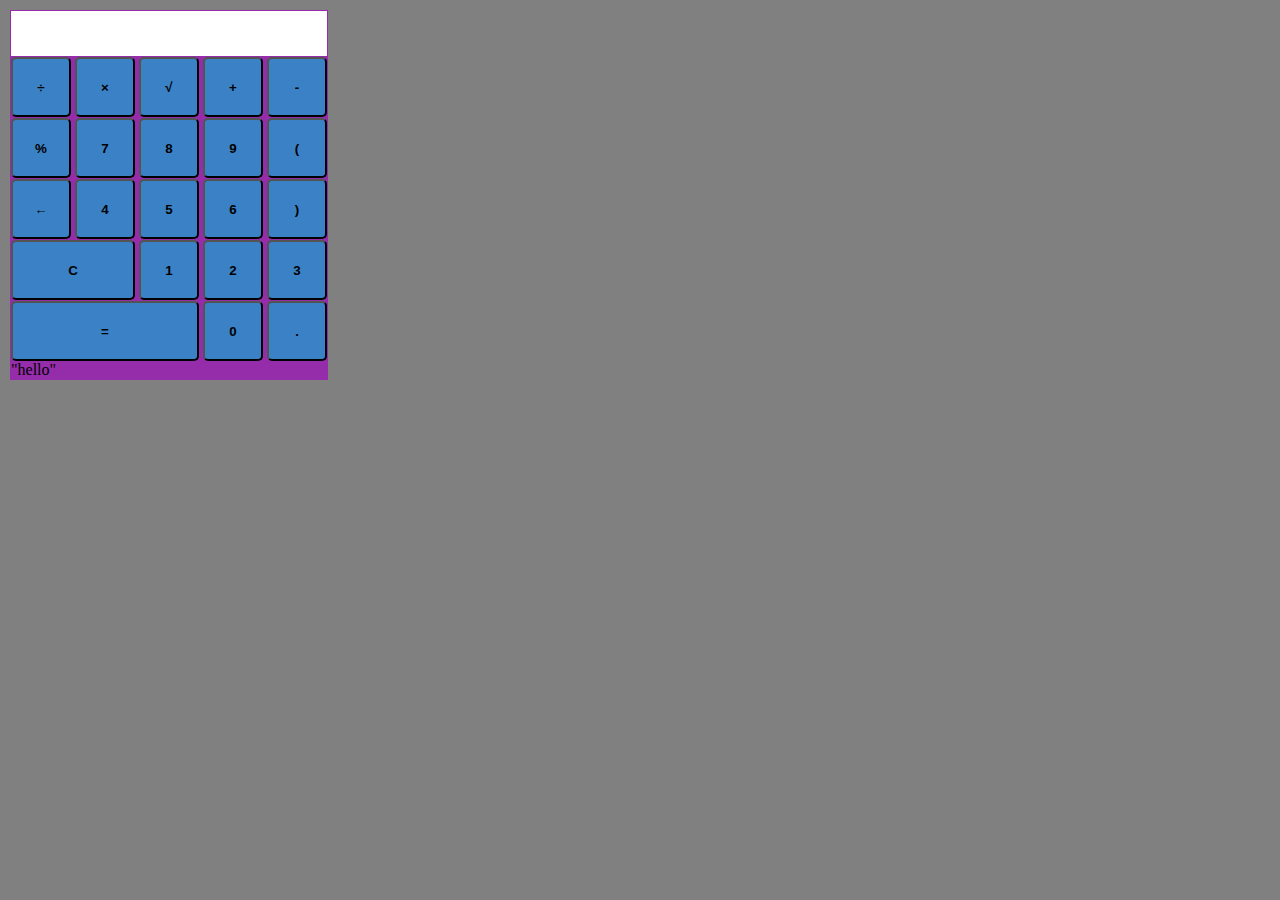
<file: Calculator/index.html>
<!DOCTYPE html>
<html lang="en">

<head>
    <meta charset="UTF-8">
    <meta name="viewport" content="width=device-width, initial-scale=1.0">
    <meta http-equiv="X-UA-Compatible" content="ie=edge">
    <link rel="stylesheet" href="css/style.css">
    <script src="js/javascript.js"></script>
    <title>Calculator</title>
</head>

<body>
    <div class="wrapper">
        <form action="" class="form_text">
            <input type="text" id="text" class="text" name="textview" readonly>
        </form>
        <form action="" class="form_button">
            <input class="button" id="divide" onclick=sign(num) type="button" value="&divide;">
            <input class="button" type="button" value="&times;">
            <input class="button" type="button" value="&radic;">
            <input class="button" type="button" onclick="sign('+')" value="+">
            <input class="button" type="button" value="-">
            <input class="button" type="button" value="%">
            <input class="button" type="button" value="7">
            <input class="button" type="button" value="8">
            <input class="button" type="button" value="9">
            <input class="button" type="button" value="(">
            <input class="button" type="button" value="&larr;">
            <input class="button" type="button" value="4">
            <input class="button" type="button" value="5">
            <input class="button" type="button" value="6">
            <input class="button" type="button" value=")">
            <input class="button button_c" type="button" value="C">
            <input class="button" type="button" value="1">
            <input class="button" type="button" value="2">
            <input class="button" type="button" value="3">
            <input class="button button_equl" type="button" value="=">
            <input class="button" type="button" value="0">
            <input class="button" type="button" value=".">
            <div id="11" onmouseover="some()">
                "hello"
            </div>
        </form>
    </div>
    <!-- <script src="js/javascript.js"></script> -->
</body>

</html>
</file>
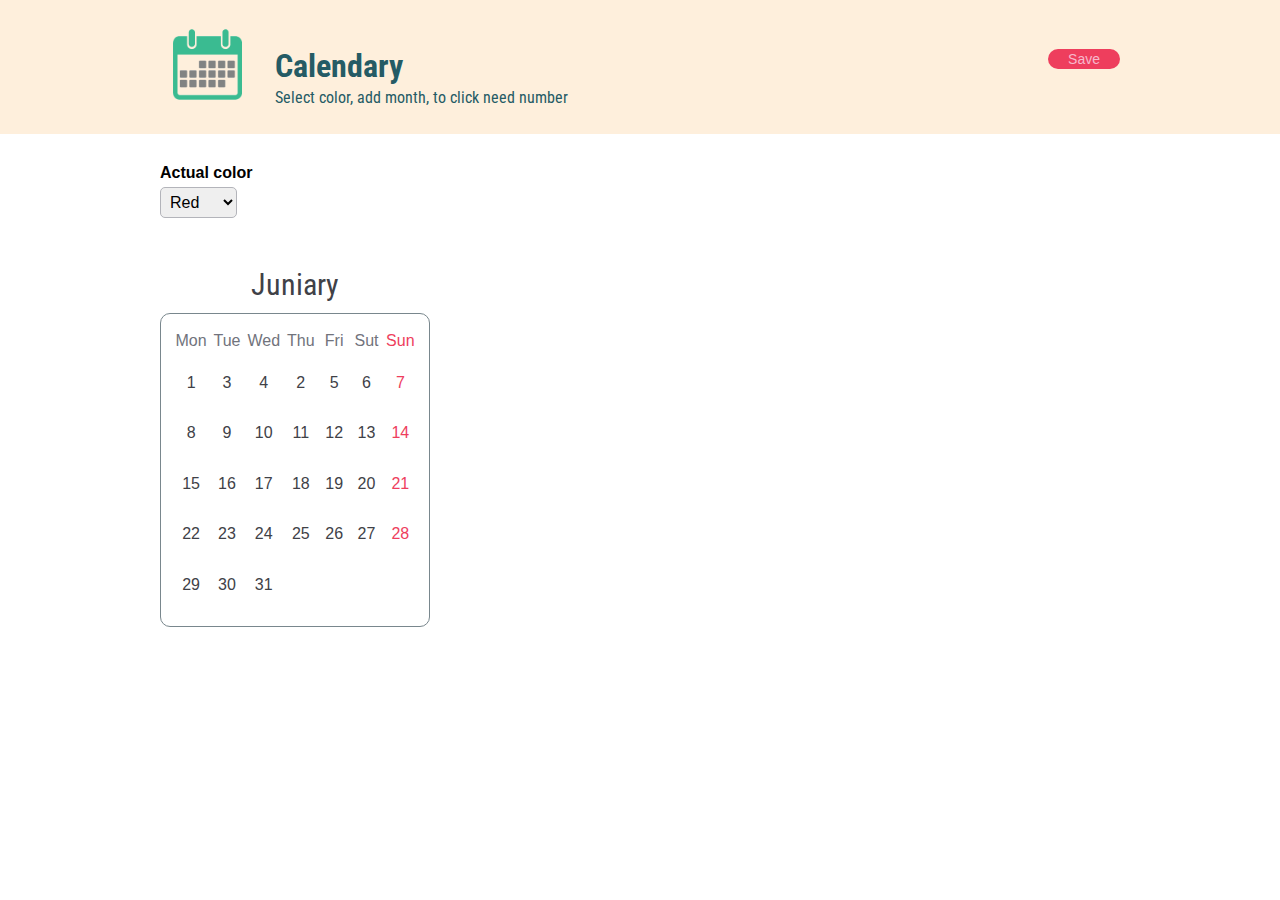
<file: calendar/index.html>
<!DOCTYPE html>
<html lang="en">

<head>
    <meta charset="UTF-8">
    <meta name="viewport" content="width=device-width, initial-scale=1.0">
    <meta http-equiv="X-UA-Compatible" content="ie=edge">
    <link href="https://fonts.googleapis.com/css?family=Roboto+Condensed:400,700&display=swap&subset=cyrillic"
        rel="stylesheet">
    <script src="https://yastatic.net/es5-shims/0.0.2/es5-shims.min.js"></script> <!-- подключение иконок соц сетей -->
    <script src="https://yastatic.net/share2/share.js"></script> <!-- подключение иконок соц сетей -->
    <link rel="stylesheet" href="css/normalize.css">
    <link rel="stylesheet" href="css\style.css">
    <title>Calendary</title>
</head>

<body>
    <div class="header-space">
        <div class="_container">
            <div class="layout">
                <div class="main-logo">
                    <img src="img/calendary3.png" class="image" alt="">
                </div>
                <div class="site-name">
                    <h2 class="title">Calendary</h2>
                    <p class="description">Select color, add month, to click need number</p>
                </div>
                <div class="share-calendar">
                    <a class="main-button" href="#">Save</a>
                    <div class="web-social">
                        <div class="ya-share2" data-services="vkontakte,facebook,telegram" data-size="s">
                            <!--  <p>web social</p> -->
                        </div>
                    </div>
                </div>
            </div>
        </div>
    </div>
    <!-- <div class="clear"></div> -->
    <!-- если использовать float и блоки разъезжаются  -->

    <div class="_container">
        <div class="layout">
            <div class="list-down">
                <p class="label">Actual color</p>
                <select class="dropdown">
                    <option value="red">Red</option>
                    <option value="blue">blue</option>
                    <option value="yellow">yellow</option>
                </select>
            </div>
            <div class="calendary-list">
                <div class="single-calendar">
                    <table class="calendr">
                            <caption class="monthname">Juniary</caption>
                        <tr class="weekdays">
                            <th class="dayname">Mon</th>
                            <th class="dayname">Tue</th>
                            <th class="dayname">Wed</th>
                            <th class="dayname">Thu</th>
                            <th class="dayname">Fri</th>
                            <th class="dayname">Sut</th>
                            <th class="dayname">Sun</th>
                        </tr>
                        <tr class="week">
                            <td class="daynumber">1</td>
                            <td class="daynumber">3</td>
                            <td class="daynumber">4</td>
                            <td class="daynumber">2</td>
                            <td class="daynumber">5</td>
                            <td class="daynumber">6</td>
                            <td class="daynumber">7</td>
                        </tr>
                        <tr class="week">
                            <td class="daynumber">8</td>
                            <td class="daynumber">9</td>
                            <td class="daynumber">10</td>
                            <td class="daynumber">11</td>
                            <td class="daynumber">12</td>
                            <td class="daynumber">13</td>
                            <td class="daynumber">14</td>
                        </tr>
                        <tr class="week">
                            <td class="daynumber">15</td>
                            <td class="daynumber">16</td>
                            <td class="daynumber">17</td>
                            <td class="daynumber">18</td>
                            <td class="daynumber">19</td>
                            <td class="daynumber">20</td>
                            <td class="daynumber">21</td>
                        </tr>
                        <tr class="week">
                            <td class="daynumber">22</td>
                            <td class="daynumber">23</td>
                            <td class="daynumber">24</td>
                            <td class="daynumber">25</td>
                            <td class="daynumber">26</td>
                            <td class="daynumber">27</td>
                            <td class="daynumber">28</td>
                        </tr>
                        <tr class="week">
                            <td class="daynumber">29</td>
                            <td class="daynumber">30</td>
                            <td class="daynumber">31</td>
                            <td class="daynumber"></td>
                            <td class="daynumber"></td>
                            <td class="daynumber"></td>
                            <td class="daynumber"></td>
                        </tr>
                    </table>
                </div>
            </div>
        </div>
    </div>
</body>

</html>
</file>
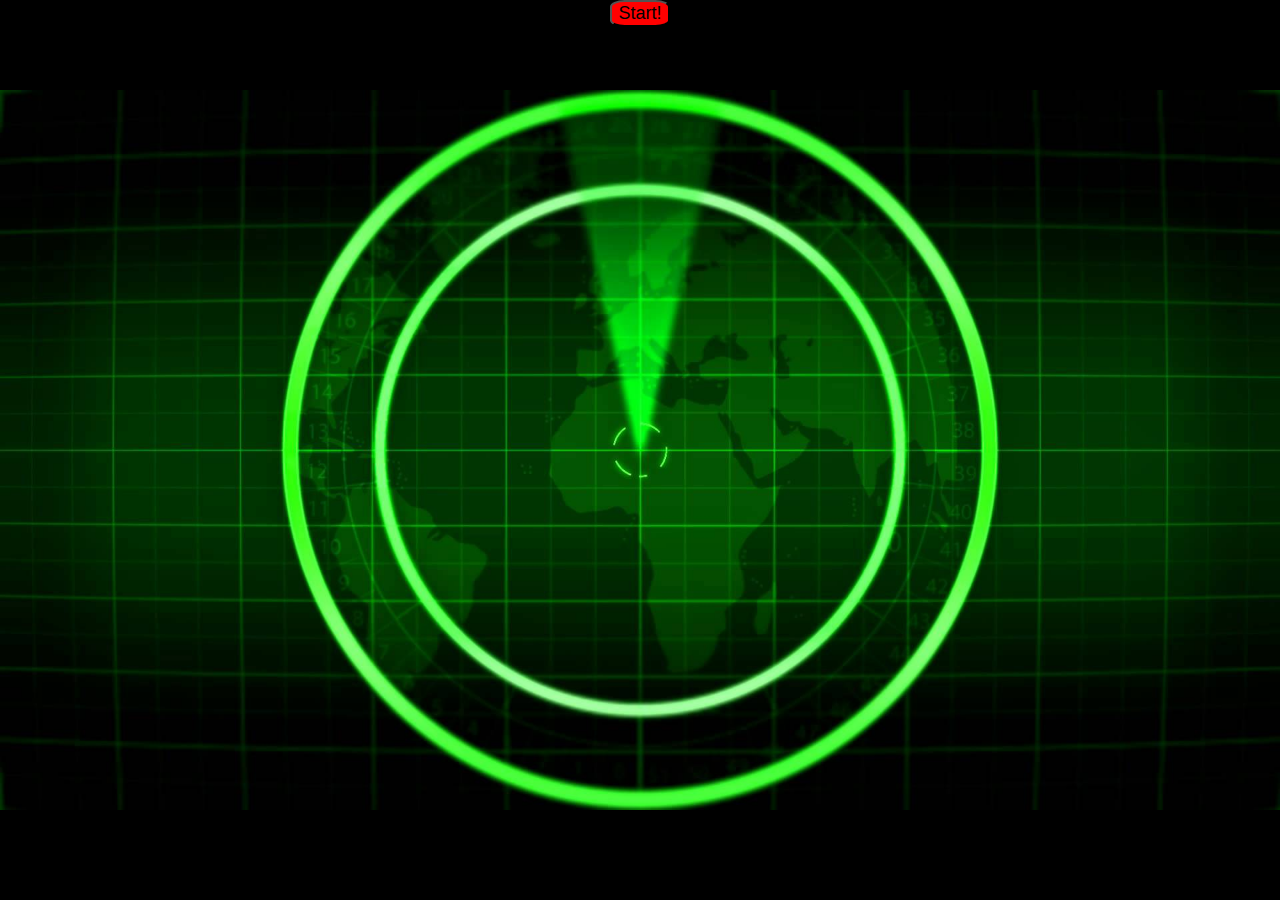
<file: SeaBattle/indexSea.html>
<!DOCTYPE html>
<html lang="en">

<head>
    <meta charset="UTF-8">
    <meta name="viewport" content="width=device-width, initial-scale=1.0">
    <meta http-equiv="X-UA-Compatible" content="ie=edge">
    <link rel="stylesheet" href="css/styleSea.css">
    <link rel="shortcut icon" href="img/favicon/favicon_battle_71w_icon.ico" type="image/x-icon">

    <title>SeaBattle</title>

</head>

<body>
    <div class="shadow">
        <div class="contant" id="idcontant">
            <!-- <ul class="box" id="idbox">
                <li class="innbox"></li>
                <li class="innbox"></li>
                <li class="innbox"></li>
                <li class="innbox"></li>
                <li class="innbox"></li>
                <li class="innbox"></li>
                <li class="innbox"></li>
                <li class="innbox"></li>
                <li class="innbox"></li>
                <li class="innbox"></li>
            </ul> -->
        </div>
    </div>
    <script src="js/jsSea.js"></script>
</body>

</html>
</file>
<file: Calculator/css/style.css>
body {
  background: grey;
  padding: 0;
  margin: 0;
  -webkit-user-select: none;
     -moz-user-select: none;
      -ms-user-select: none;
          user-select: none;
}

body .wrapper {
  margin: 10px;
  width: 316px;
  padding: 1px;
}

body .text {
  width: 100%;
  height: 45px;
  border: none;
  padding: 0;
}

body .button {
  margin-top: 1px;
  padding: 0 auto;
  width: 60px;
  height: 60px;
}

body .button_equl {
  width: 188px;
  height: 60px;
}

body .form_button {
  width: 100%;
}

body .button_c {
  width: 124px;
  height: 60px;
}

.button {
  font-weight: bold;
  cursor: pointer;
  background: #3a82c5;
  border-radius: 5px;
}

.wrapper {
  background: #952caa;
}

.text {
  font-size: 24px;
}
/*# sourceMappingURL=style.css.map */
</file>
<file: SeaBattle/css/styleSea.css>
body,
html {
    height: 100%;
    padding: 0;
    margin: 0;
}

.shadow {
    display: none;
}

.wrapper {
    background: #000 url(../img/radar3.jpg) center center no-repeat;
    margin: 0;
    padding: 0;
    height: 100%;
    background-size: contain;
    position: relative;
}

#idbtn {
    display: block;
    background: red;
    font-size: 18px;
    border-radius: 25%;
    margin: 0 auto;
}

.contain {
    position: absolute;
    margin: auto;
    padding: 0;
    width: 440px;
    height: 440px;
    border: 2px solid white;
    top: 0;
    right: 0;
    bottom: 0;
    left: 0;
}

#ulbox {
    margin: 0;
    padding: 0;
}

#ulbox li {
    color: rgb(230, 230, 137);
    
}

.box {
    margin: 0;
    padding: 0;

}

.libox {
    margin: 0;
    padding: 0;
    width: 40px;
    height: 40px;
    border: 2px solid white;
    display: inline-block; /* при изменении размера шривта li смещаются относительно ul */
    font-size: 11px;
    vertical-align: top; /* снимает проблему со смещением li относительно ul из-зи display: inline-block; */
}

#aside{
    margin: 8px;
    width: 40px;
    height: 40px;
    display: inline-block;
   /*  position: absolute; */
}

#ship{
    margin: 8px;
    width: 35px;
    height: 35px;
    border: 1px solid white;
    background: url(../img/ship2.png) center center no-repeat;
    background-size: contain;
    display: inline-block;

}
</file>
